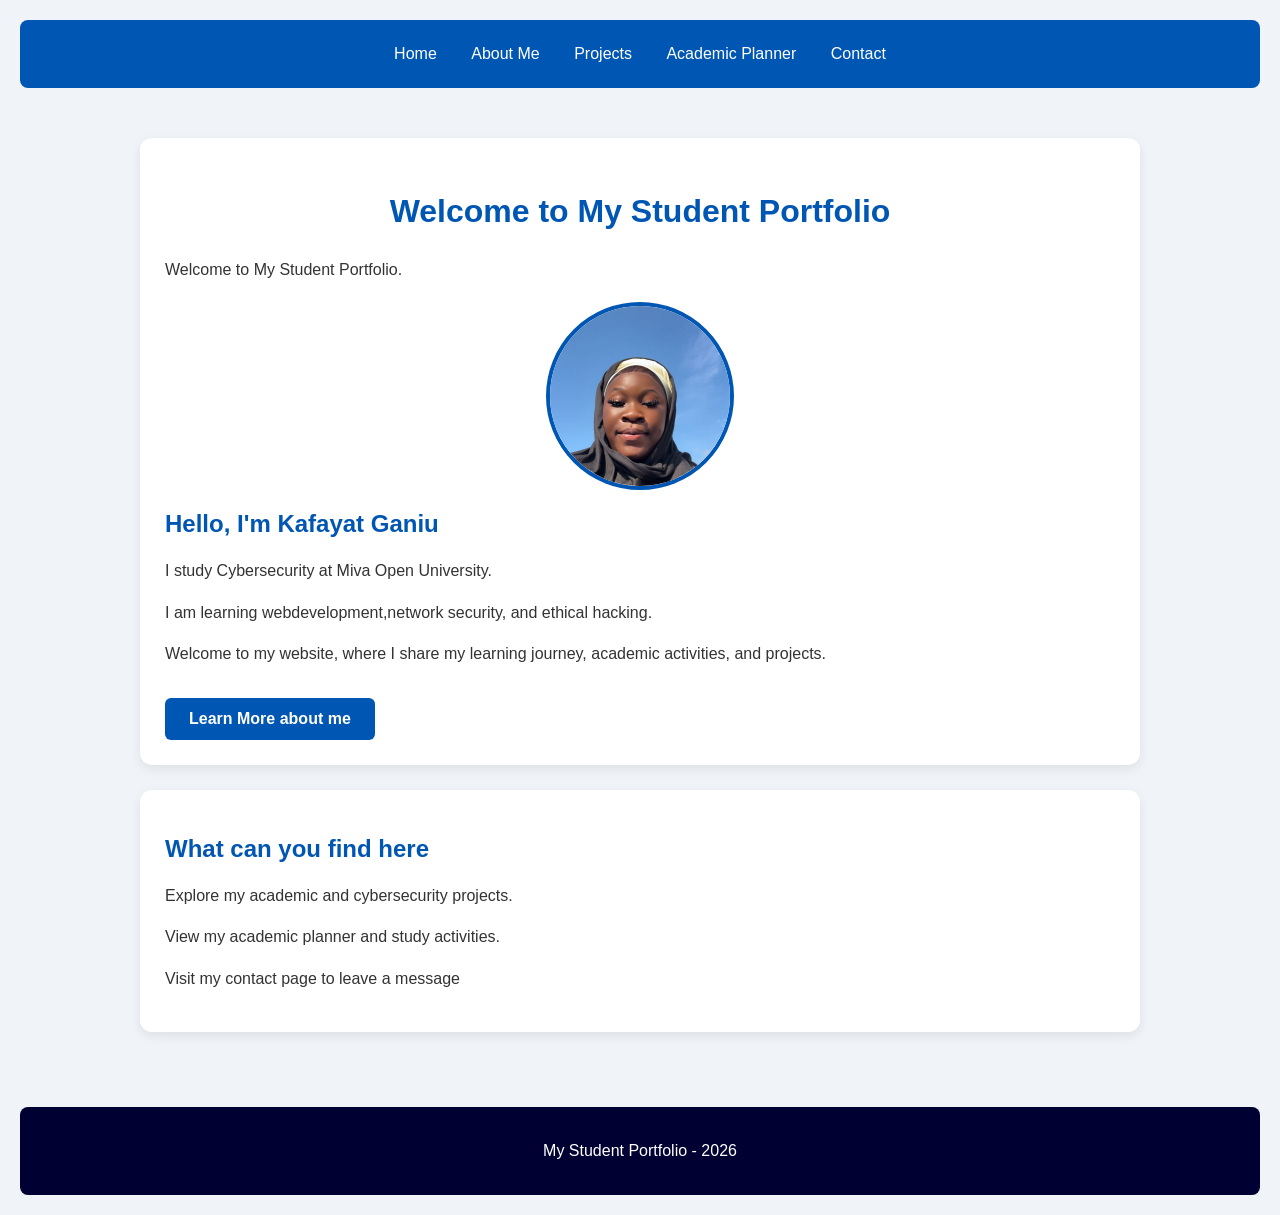
<file: index.html>
<DOCTYPE html>
<html Lang="en">
    <head>
        <meta charset="UTF-8">
        <link rel="stylesheet" href="style.css">
        <meta name="viewport" content="width=device-width,initial-scale=1.0">
        <title>My Student Portfolio</title>
    <head>
    <body>
        <nav>
            <a href="index.html">Home</a>
            <a href="about.html">About Me</a>
            <a href="project.html">Projects</a>
            <a href="planner.html">Academic Planner</a>
            <a href="contact.html">Contact</a>
        </nav>

        <main>
                <section>
                    <h1>Welcome to My Student Portfolio</h1>
                    <p>Welcome to My Student Portfolio.</p>
                    <img src="./IMBO0202.JPG" alt="My profile picture" class="profile-picture">
                    <h2>Hello, I'm Kafayat Ganiu</h2>
                    <p>I study Cybersecurity at Miva Open University.</p>
                    <p> I am learning webdevelopment,network security, and ethical hacking.</p>
                    <p> Welcome to my website, where I share my learning journey, academic activities, and projects. </p>
                    <a href="about.html">Learn More about me</a>
                </section>

                <section> 
                    <h2>What can you find here</h2>
                    <p> Explore my academic and cybersecurity projects.</p>
                    <p> View my academic planner and study activities.</p>
                    <p> Visit my contact page to leave a message</p>
                </section>
        </main>

        <footer>
            <p>My Student Portfolio - 2026</p>
</file>
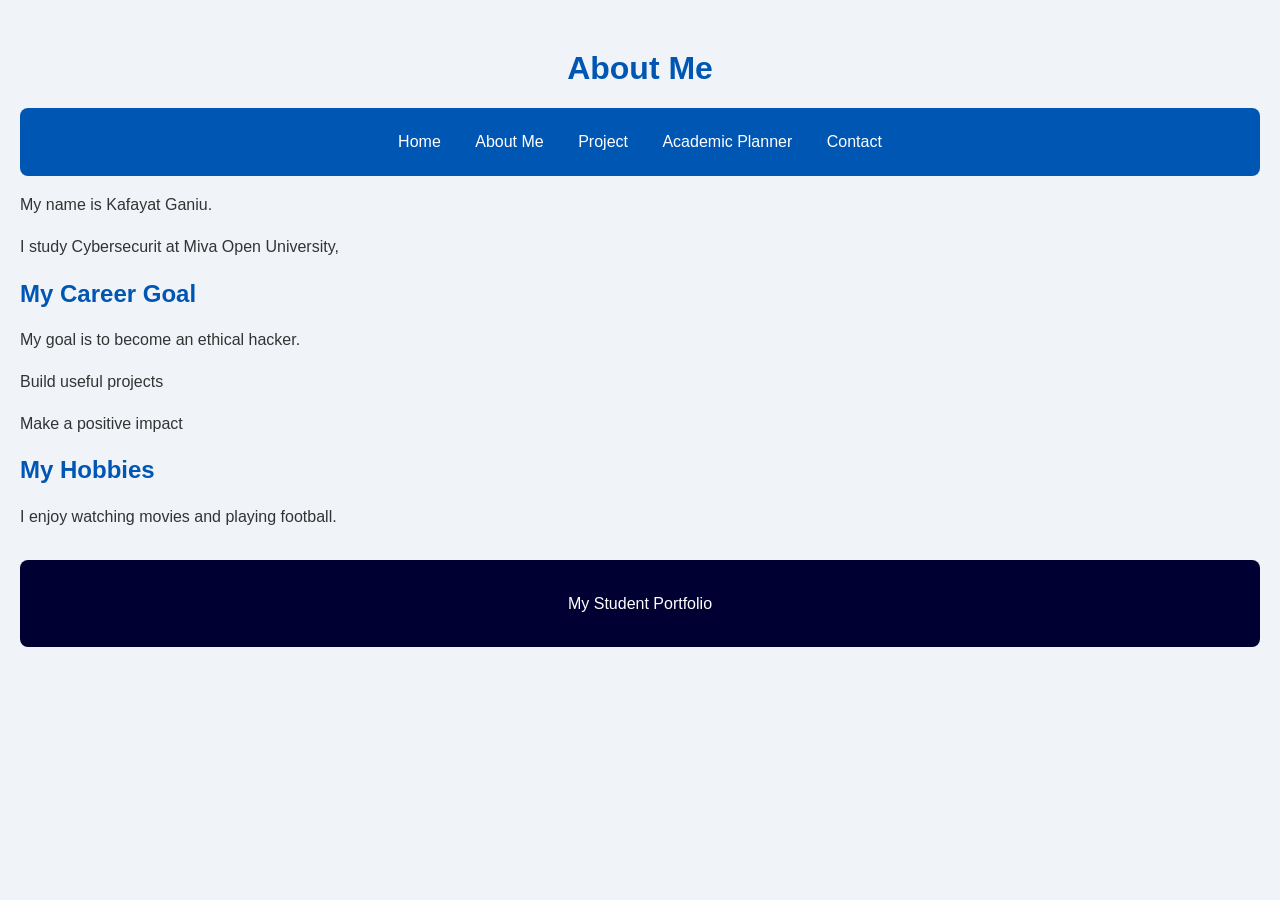
<file: about.html>
<!DOCTYPE html>
<html lang="eng">
<head>
    <meta charset="UTF-8">
    <title>About Me</title>
    <meta name="viewpoint" content="width=device-width, initial-scale=1.0">
    <link rel="stylesheet" href="style.css">
</head>
<body>
    <header>
        <h1>About Me</h1>
    </header>
    <nav>
            <a href="index.html">Home</a>
            <a href="about.html">About Me</a>
            <a href="project.html">Project</a>
            <a href="planner.html">Academic Planner</a>
            <a href="contact.htmo">Contact</a>
        </nav>
        <p>My name is Kafayat Ganiu.</p>
        <p> I study Cybersecurit at Miva Open University,</p>
        <h2> My Career Goal</h2>
        <p> My goal is to become an ethical hacker.</p>
        <p> Build useful projects</p>
        <p> Make a positive impact</p>
        <h2>My Hobbies</h2>
        <p> I enjoy watching movies and playing football.</p>
<footer>
    <p>My Student Portfolio</p>
</footer>
</body>
</html>
</file>
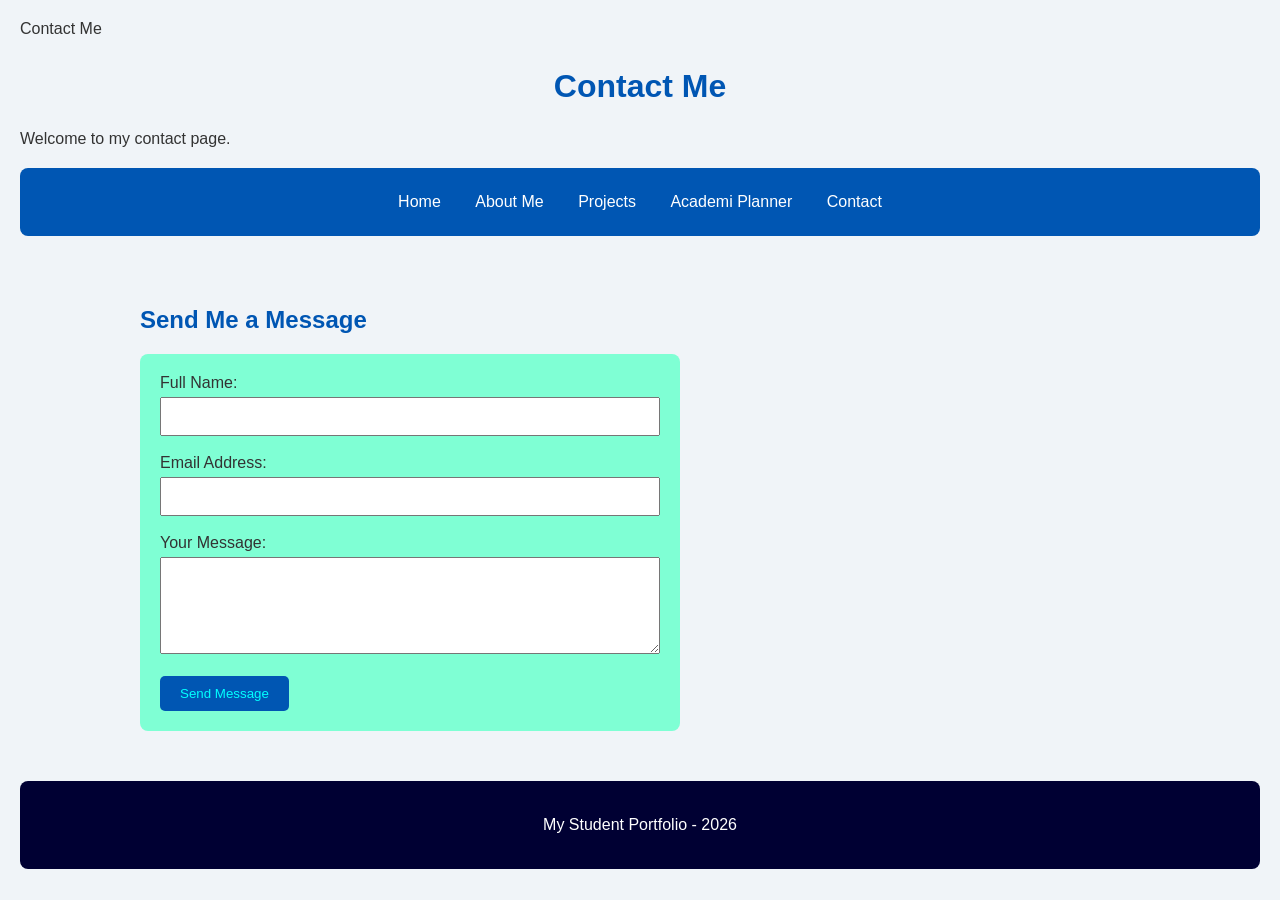
<file: contact.html>
<!DOCTYPE html>
<html lang="eng">
<head>
    <meta charset="UTF-8">
    <meta name="viewport" content="width=device-width, initial-scale=1.0"
    <title>Contact Me</title>
    <link rel="stylesheet" href="style.css"
</head>
<body>
    <h1>Contact Me </h1>
    <p>Welcome to my contact page.</p>

    <nav>
        <a href="index.html">Home</a>
        <a href="about.html">About Me</a>
        <a href="projects.html">Projects</a>
        <a href="planner.html">Academi Planner</a>
        <a href="contact.html">Contact</a>
    </nav>
    <main>
        <h2>Send Me a Message</h2>

        <form>
            <label for="name">Full Name:</label>
            <input type="text" id="name" name="name" required>

            <br><br>
            
            <label for="email">Email Address:</label>
            <input type="email" id="email" name="email" required>

            <br><br>
            
            <label for="message">Your Message:</label>
            <textarea id="message" name="message" rows="5" required></textarea>

            <br><br> 

            <button type="submit">Send Message</button>  
        </form>
    </main>
    <footer>
        <p>My Student Portfolio - 2026</p>
    </footer>

<script src="script.js"></script>
</body>
</html>
</file>
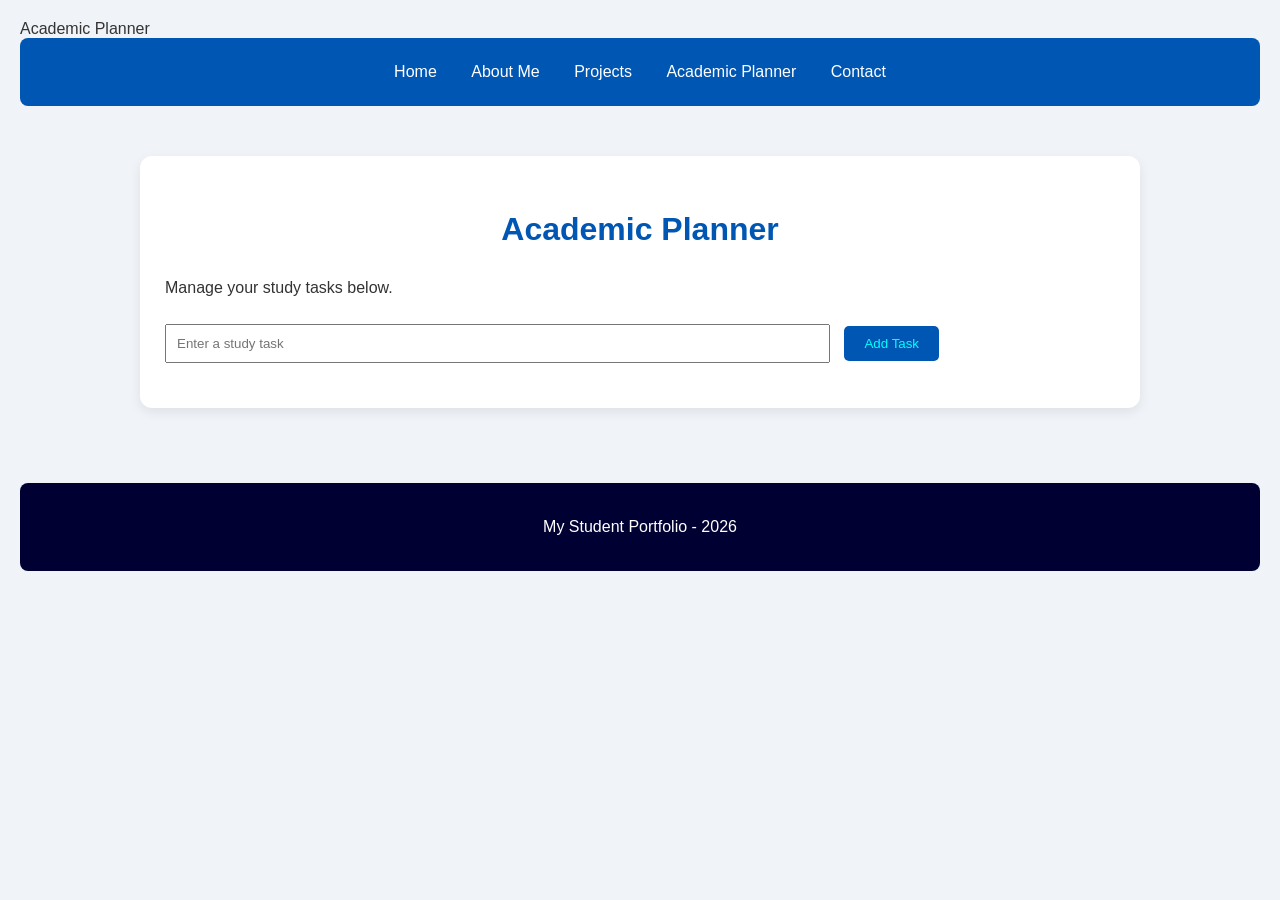
<file: planner.html>
<!DOCTYPE html>
<html lang="eng">
<head>
    <meta charset="UTF-8">
    <meta name="viewpoint" content="width=device-width, initial-scale=1.0"
    <title>Academic Planner</title>
    <link rel="stylesheet" href="style.css"
</head>
<body>
    <nav>
    <a href="index.html">Home</a>
    <a href="about.html">About Me</a>
    <a href="projects.html">Projects</a>
    <a href="planner.html">Academic Planner</a>
    <a href="contact.html">Contact</a>
</nav>

<main>
    <section>
        <h1>Academic Planner</h1>
        <p>Manage your study tasks below.</p>

        <input type="text" id="taskInput" placeholder="Enter a study task">
        <button id="addTask">Add Task</button>

        <ul id="taskList"></ul>
    </section>
</main>

<footer>
    <p>My Student Portfolio - 2026</p>
</footer>

<script src="script.js"></script>
</body>
</html>
</file>
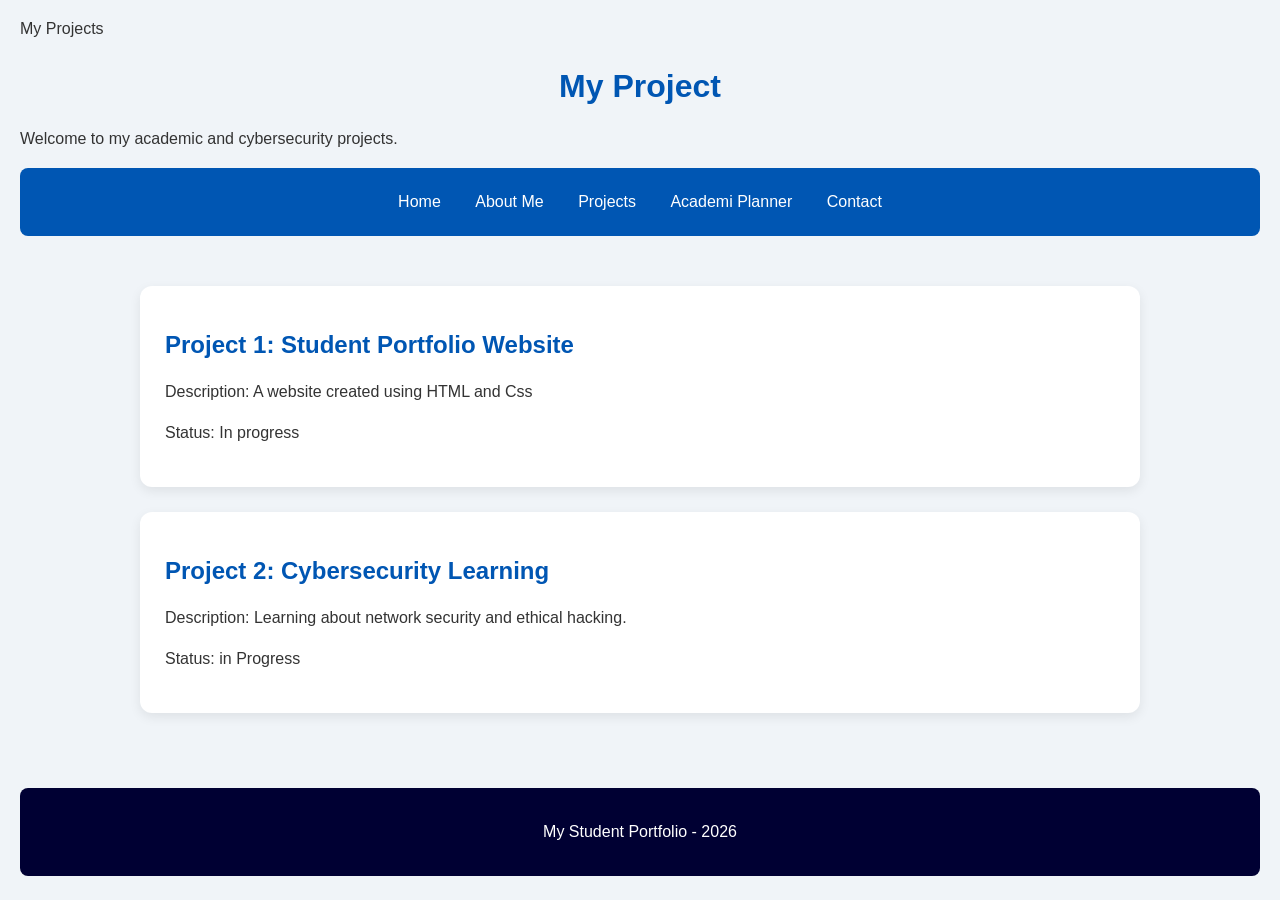
<file: project.html>
<!DOCTYPE html>
<html lang="eng">
<head>
    <meta charset="UTF-8">
    <meta name="viewport" content="width=device-width, initial-scale=1.0"
    <title>My Projects</title>
    <link rel="stylesheet" href="style.css"
</head>
<body>
    <h1>My Project </h1>
    <p>Welcome to my academic and cybersecurity projects.</p>

    <nav>
        <a href="index.html">Home</a>
        <a href="about.html">About Me</a>
        <a href="projects.html">Projects</a>
        <a href="planner.html">Academi Planner</a>
        <a href="contact.html">Contact</a>
    </nav>

    <main>
        <section>
            <h2>Project 1: Student Portfolio Website</h2>
            <p>Description: A website created using HTML and Css</p>
            <p>Status: In progress</p>
        </section>

        <section>
            <h2>Project 2: Cybersecurity Learning</h2>
            <p>Description: Learning about network security and ethical hacking.</p>
            <p>Status: in Progress</p>
        </section>
    </main>
    <footer>
        <p>My Student Portfolio - 2026</p>
    </footer>
</body>
</html>
</file>
<file: style.css>
body{
    font-family: Arial, Helvetica, sans-serif;
    background-color: #f0f4f8;
    Color: #333333;
    Margin: 0;
    Padding: 20px;
}
h1{
    Color: #0056b3;
    font-size: 32px;
}

p {
    font-size: 16px;
    line-height: 1.6;
}
nav{
    background-color: #0056b3;
    padding: 15px;
    margin-top: 10px 15px;
    border-radius: 8px;
    text-align: center;
}

nav a {
    color: white;
    text-decoration: none;
    padding: 10px 15px;
    display: inline-block;
    
}

nav a:hover{
    background-color: #003d80;
    border-radius: 5px;
}

footer{
    background-color: #003;
    Color: white;
    text-align: center;
    padding: 15px;
    margin-top: 30px;
    border-radius: 8px;
}

form {
    background-color: aquamarine;
    padding: 20px;
    margin-top: 20px; 
    border-radius: 8px;
    max-width: 500px;
}

input,
textarea {
    width: 100%;
    padding: 10px;
    margin-top: 5px;
    box-sizing: border-box;
}

button {
    background-color: #0056b3;
    color: aqua;
    padding: 10px 20px;
    border: none;
    border-radius: 5px;
    cursor: pointer;
}

button:hover {
    background-color: #003d80;
}

/* Main content layout */
main {
    max-width: 1000px;
    margin: 30px auto;
    padding: 20px;
}

/* Section cards */
section {
    background-color: white;
    padding: 25px;
    margin-bottom: 20px;
    border-radius: 12px;
    box-shadow: 0 4px 12px rgba(0, 0, 0, 0.08);
}

/* Page headings */
h1 {
    text-align: center;
    margin-top: 30px;
}

/* Subheadings */
h2 {
    color: #0056b3;
}

/* Study timetable */
table {
    width: 100%;
    border-collapse: collapse;
    background-color: white;
    margin-top: 20px;
}

th,
td {
    border: 1px solid #dddddd;
    padding: 12px;
    text-align: left;
}

th {
    background-color: #0056b3;
    color: white;
}

/* Mobile-friendly layout */
@media (max-width: 600px) {
    body {
        padding: 10px;
    }

    nav a {
        display: block;
        padding: 10px;
    }

    main {
        padding: 10px;
    }
}
/* Professional link button */
Main section a {
    display: inline-block;
    background-color: #0056b3;
    color: white;
    text-decoration: none;
    padding: 12px 24px;
    margin-top: 15px;
    border-radius: 6px;
    font-weight: bold;
    transition: background-color 0.3s ease;
}

/* Button hover effect */
main section a:hover {
    background-color: #003d80;
}

/* Smooth page apperance */
html {
    scroll-behavior: smooth;
} 

/* Improve section spacing */
section {
    margin-bottom: 25px;
}

#taskInput {
    width: 70%;
    padding: 10px;
    margin-right: 10px;
}

#taskList {
    list-style: none;
    padding: 0;
    margin-top: 20px;
}

#taskList li {
    background: white;
    padding: 12px;
    margin-bottom: 10px;
    border-radius: 6px;
    display: flex;
    justify-content: space-between;
    align-items: center;
    gap: 10px;
}

/* Academic planner buttons */
#addTask {
    margin-top: 10px;
}

#taskList li button {
    padding: 8px 12px;
    border: none;
    border-radius: 5px;
    cursor: pointer;
}

#taskList li button:first-of-type {
    background-color: #198754;
    color: white;
}

#taskList li button:last-of-type {
    background-color: #dc3545;
    color: white;
}

#taskList li button:disabled {
    opacity: 0.7;
    cursor: not-allowed;
}

.profile-picture {
    width: 180px;
    height: 180px;
    object-fit: cover;
    border-radius: 50%;
    display: block;
    margin: 20px auto;
    border: 4px solid #0056b3;
}
</file>
